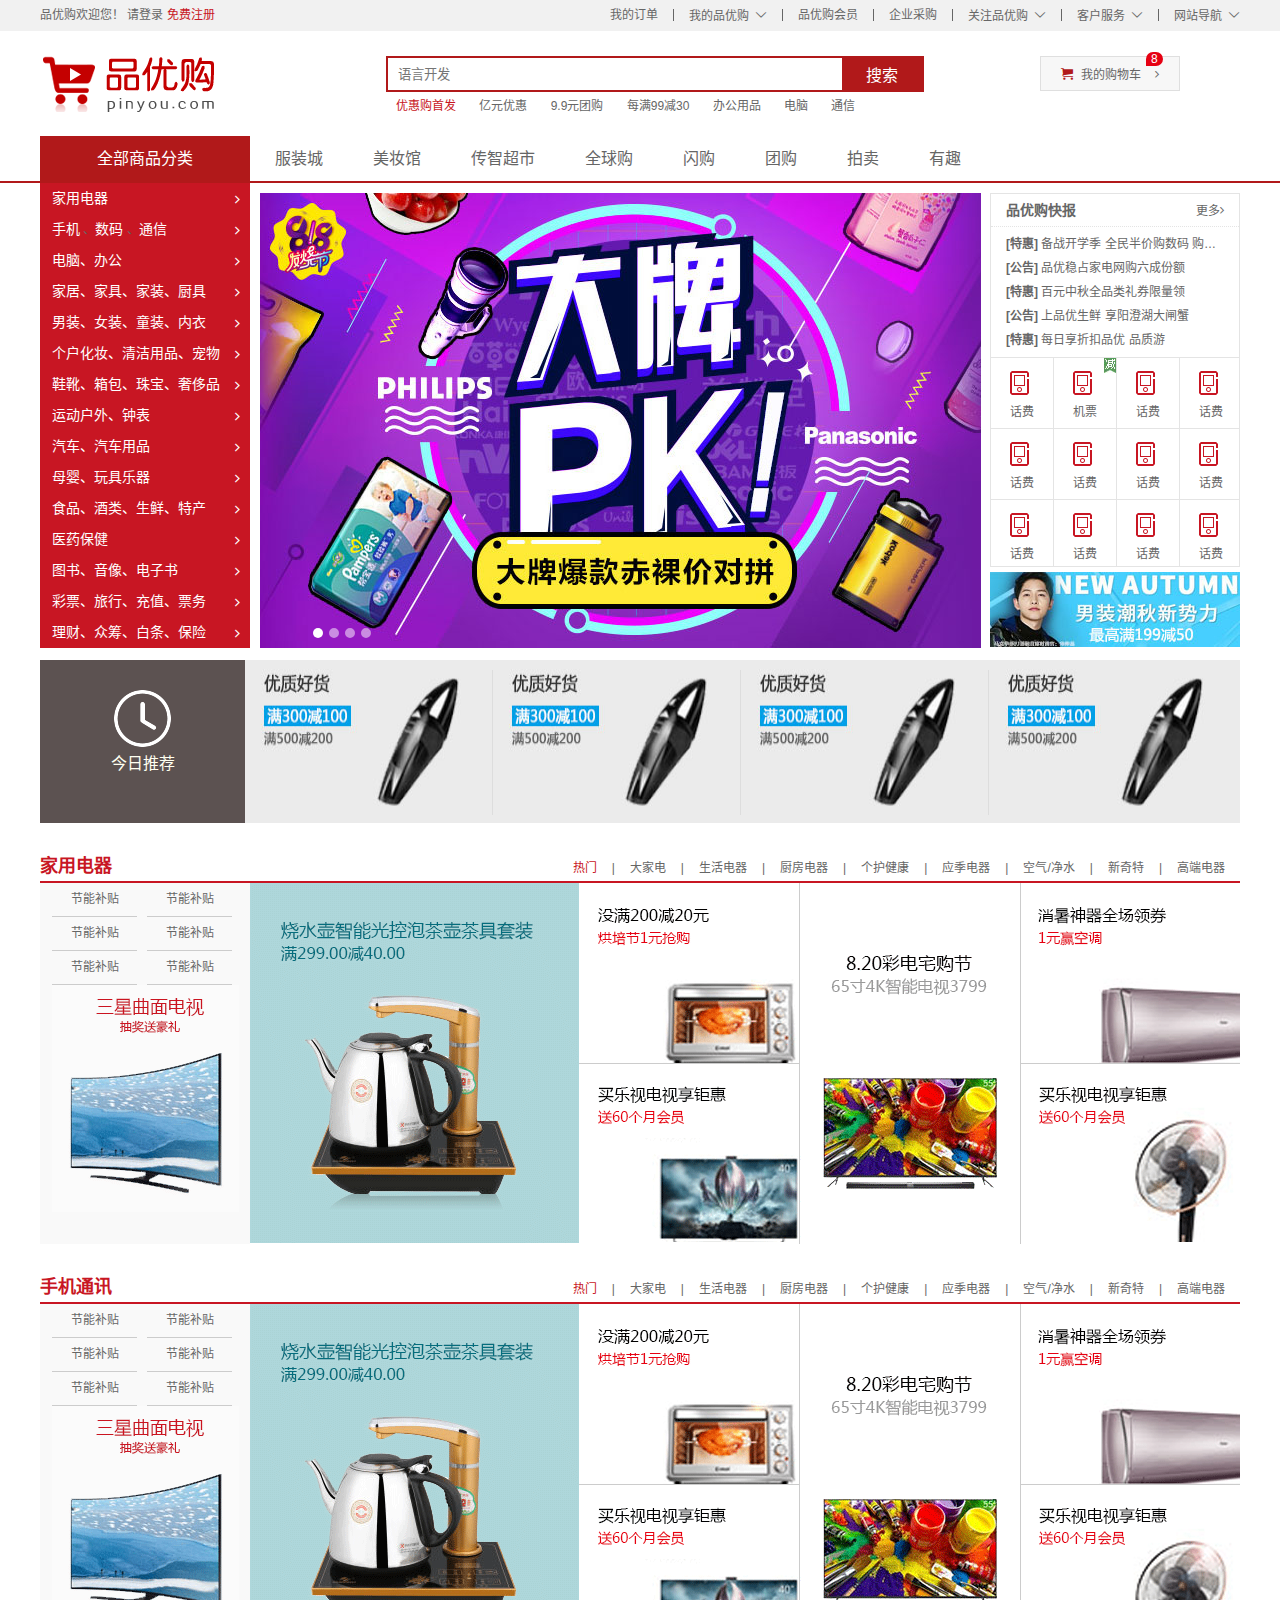
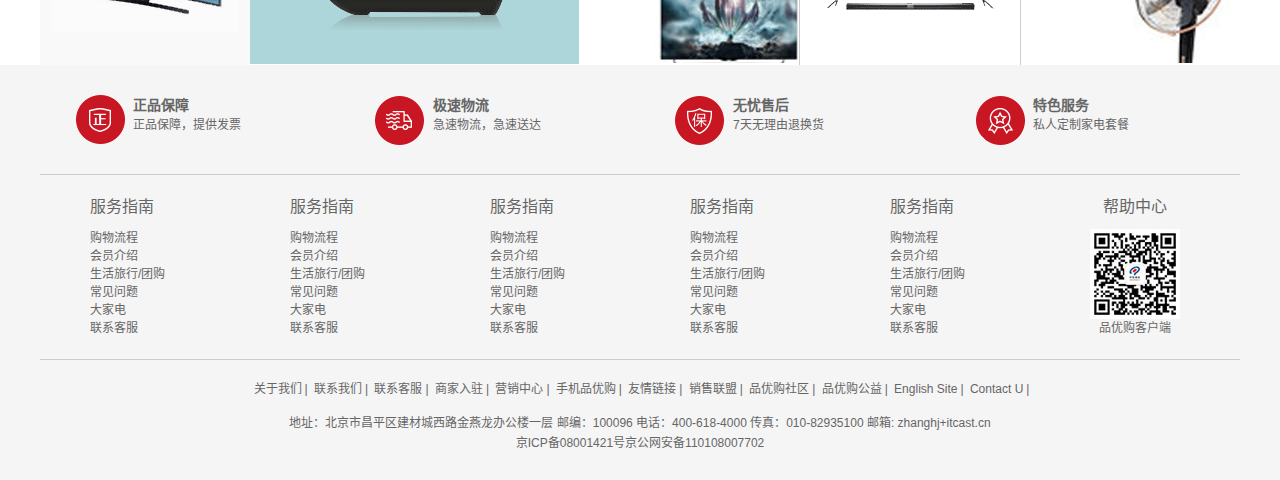
<file: index.html>
<!DOCTYPE html>
<html lang="zh-Cn">
<head>
    <meta charset="UTF-8">
    <meta http-equiv="X-UA-Compatible" content="IE=edge">
    <meta name="viewport" content="width=device-width, initial-scale=1.0">
    <title>品优购商城-综合网购首选-正品低价、品质保障、配送及时、轻松购物！</title>
    <meta name="description" content="品优购商城-专业的综合网上购物商城,销售家电、数码通讯、电脑、家居百货、服装服饰、母婴、图书、食品等数万个品牌优质商品.便捷、诚信的服务，为您提供愉悦的网上购物体验!" />
    <meta name="Keywords" content="网上购物,网上商城,手机,笔记本,电脑,MP3,CD,VCD,DV,相机,数码,配件,手表,存储卡,品优购" />
    <!-- 引入facicon.ico网页图标 -->
    <link rel="shortcut icon" href="favicon.ico" type="image/x-icon" />
    <!-- 引入初始化样式文件 -->
    <link rel="stylesheet" href="css/base.css">
    <!-- 引入公共样式文件 -->
    <link rel="stylesheet" href="css/common.css">
    <!-- 引入首页样式文件 -->
    <link rel="stylesheet" href="css/index.css">
    <!-- 引入animate.js文件 -->
    <script src="js/animate.js"></script>
    <!-- 引入index.js文件 -->
    <script src="js/index.js"></script>
</head>
<body>
    <!-- 快捷导航模块 start-->
    <section class="shortcut">
        <div class="w">
            <div class="fl">
                <ul>
                    <li>品优购欢迎您！&nbsp;</li>
                    <li>
                        <a href="#">请登录</a>&nbsp;<a href="register.html" class="style_red">免费注册</a>
                    </li>
                </ul>
            </div>
            <div class="fr">
                <ul>
                    <li>我的订单</li>
                    <li></li>
                    <li class="arrow-icon">我的品优购</li>
                    <li></li>
                    <li>品优购会员</li>
                    <li></li>
                    <li>企业采购</li>
                    <li></li>
                    <li class="arrow-icon">关注品优购</li>
                    <li></li>
                    <li class="arrow-icon">客户服务</li>
                    <li></li>
                    <li class="arrow-icon">网站导航</li>
                </ul>
            </div>
        </div>
    </section>
    <!-- 快捷导航模块 end-->
    <!-- header头部模块制作 start -->
    <header class="header w">
        <!-- logo模块 -->
        <div class="logo">
            <h1>
                <a href="index.html" title="品优购商城">品优购商城</a>
            </h1>
        </div>
        <!-- search搜索模块 -->
        <div class="search">
            <input type="search" name="" id="" placeholder="语言开发">
            <button>搜索</button>
        </div>
        <!-- hotwords模块制作 -->
        <div class="hotwords">
            <a href="#" class="style_red">优惠购首发</a>
            <a href="#">亿元优惠</a>
            <a href="#">9.9元团购</a>
            <a href="#">每满99减30</a>
            <a href="#">办公用品</a>
            <a href="#">电脑</a>
            <a href="#">通信</a>
        </div>
        <!-- shopcar模块 -->
        <div class="shopcar">
            我的购物车
            <i class="count">8</i>
        </div>
    </header>
    <!-- header头部模块制作 end -->
    <!-- nav模块制作 start -->
    <nav class="nav">
        <div class="w">
            <div class="dropdown">
                <div class="dt">全部商品分类</div>
                <div class="dd">
                    <ul>
                        <li><a href="#">家用电器</a></li>
                        <li><a href="list.html">手机</a> 、<a href="#">数码</a> 、<a href="#">通信</a></li>
                        <li><a href="#">电脑、办公</a>  </li>
                        <li><a href="#">家居、家具、家装、厨具</a> </li>
                        <li><a href="#">男装、女装、童装、内衣</a> </li>
                        <li><a href="#">个户化妆、清洁用品、宠物</a> </li>
                        <li><a href="#">鞋靴、箱包、珠宝、奢侈品</a> </li>
                        <li><a href="#">运动户外、钟表</a> </li>
                        <li><a href="#">汽车、汽车用品</a> </li>
                        <li><a href="#">母婴、玩具乐器</a> </li>
                        <li><a href="#">食品、酒类、生鲜、特产</a> </li>
                        <li><a href="#">医药保健</a> </li>
                        <li><a href="#">图书、音像、电子书</a>  </li>
                        <li><a href="#">彩票、旅行、充值、票务</a>  </li>
                        <li><a href="#">理财、众筹、白条、保险</a> </li>
                    </ul>
                </div>
            </div>
            <div class="navitems">
                <ul>
                    <li><a href="#">服装城</a></li>
                    <li><a href="#">美妆馆</a></li>
                    <li><a href="#">传智超市</a></li>
                    <li><a href="#">全球购</a></li>
                    <li><a href="#">闪购</a></li>
                    <li><a href="#">团购</a></li>
                    <li><a href="#">拍卖</a></li>
                    <li><a href="#">有趣</a></li>
                </ul>
            </div>
        </div>
    </nav>
    <!-- nav模块制作 end -->


    <!-- 首页专有的模块 main start -->
    <div class="w">
        <div class="main">
            <div class="focus">
                <!-- 左侧按钮 -->
                <a href="javascript:;" class="arrow-l">
                    &lt;
                 </a>
                <!-- 右侧按钮 -->
                <a href="javascript:;" class="arrow-r"> > </a>
                <!-- 核心的滚动区域 -->
                <ul>
                    <li>
                        <a href="#"><img src="upload/focus.jpg" alt=""></a>
                    </li>
                    <li>
                        <a href="#"><img src="upload/focus1.jpg" alt=""></a>
                    </li>
                    <li>
                        <a href="#"><img src="upload/focus2.jpg" alt=""></a>
                    </li>
                    <li>
                        <a href="#"><img src="upload/focus3.jpg" alt=""></a>
                    </li>
                </ul>
                <!-- 小圆圈 -->
                <ol class="circle">

                </ol>
            </div>
            <div class="newflash">
                <div class="news">
                    <div class="news_hd">
                        <h5>品优购快报</h5>
                        <a href="#" class="more">更多</a>
                    </div>
                    <div class="news_bd">
                        <ul>
                            <li><a href="#"><strong>[特惠]</strong> 备战开学季 全民半价购数码 购数码</a></li>
                            <li><a href="#"><strong>[公告]</strong> 品优稳占家电网购六成份额</a></li>
                            <li><a href="#"><strong>[特惠]</strong> 百元中秋全品类礼券限量领</a></li>
                            <li><a href="#"><strong>[公告]</strong> 上品优生鲜 享阳澄湖大闸蟹</a></li>
                            <li><a href="#"><strong>[特惠]</strong> 每日享折扣品优 品质游</a></li>
                        </ul>
                    </div>
                </div>
                <div class="lifeservice">
                    <ul>
                        <li>
                            <i></i>
                            <p>话费</p>
                        </li>
                        <li>
                            <i></i>
                            <p>机票</p>
                            <img src="images/jian.jpg" alt="">
                            <!-- <div class="sales">减</div> -->
                        </li>
                        <li>
                            <i></i>
                            <p>话费</p>
                        </li>
                        <li>
                            <i></i>
                            <p>话费</p>
                        </li>
                        <li>
                            <i></i>
                            <p>话费</p>
                        </li>
                        <li>
                            <i></i>
                            <p>话费</p>
                        </li>
                        <li>
                            <i></i>
                            <p>话费</p>
                        </li>
                        <li>
                            <i></i>
                            <p>话费</p>
                        </li>
                        <li>
                            <i></i>
                            <p>话费</p>
                        </li>
                        <li>
                            <i></i>
                            <p>话费</p>
                        </li>
                        <li>
                            <i></i>
                            <p>话费</p>
                        </li>
                        <li>
                            <i></i>
                            <p>话费</p>
                        </li>
                    </ul>
                </div>
                <div class="bargain">
                    <img src="upload/bargain.jpg" alt="">
                </div>
            </div>
        </div>
    </div>
    <!-- 首页专有的模块 main end -->
    <!-- 推荐模块 start -->
    <div class="w recom">
        <div class="recom_hd">
            <img src="images/clock.png" alt="">
            <p>今日推荐</p>
        </div>
        <div class="recom_bd">
            <ul>
                <li><img src="upload/pic.jpg" alt=""></li>
                <li><img src="upload/pic.jpg" alt=""></li>
                <li><img src="upload/pic.jpg" alt=""></li>
                <li><img src="upload/pic.jpg" alt=""></li>
            </ul>
        </div>
    </div>
    <!-- 推荐模块 end -->
    <!-- 楼层区域制作 start -->
    <div class="floor">
        <!-- 1楼家用电器楼层 -->
        <div class="w jiadian">
            <div class="box_hd">
                <h3>家用电器</h3>
                <div class="tab_list">
                    <ul>
                        <li><a href="#" class="style_red">热门</a>|</li>
                        <li><a href="#">大家电</a>|</li>
                        <li><a href="#">生活电器</a>|</li>
                        <li><a href="#">厨房电器</a>|</li>
                        <li><a href="#">个护健康</a>|</li>
                        <li><a href="#">应季电器</a>|</li>
                        <li><a href="#">空气/净水</a>|</li>
                        <li><a href="#">新奇特</a>|</li>
                        <li><a href="#">高端电器</a></li>
                    </ul>
                </div>
            </div>
            <div class="box_bd">
                <div class="tab_content">
                    <div class="tab_list_item">
                        <div class="col_210">
                            <ul>
                                <li><a href="#">节能补贴</a></li>
                                <li><a href="#">节能补贴</a></li>
                                <li><a href="#">节能补贴</a></li>
                                <li><a href="#">节能补贴</a></li>
                                <li><a href="#">节能补贴</a></li>
                                <li><a href="#">节能补贴</a></li>
                            </ul>
                            <a href="#"><img src="upload/floor-1-1.png" alt=""></a>
                        </div>
                        <div class="col_329">
                            <a href="#"><img src="upload/floor-1-b01.png" alt=""></a>
                        </div>
                        <div class="col_221">
                            <a href="#" class="bb"><img src="upload/floor-1-2.png" alt=""></a>
                            <a href="#"><img src="upload/floor-1-3.png" alt=""></a>
                        </div>
                        <div class="col_221">
                            <a href="#"><img src="upload/floor-1-4.png" alt=""></a>
                        </div>
                        <div class="col_219">
                            <a href="#" class="bb"><img src="upload/floor-1-5.png" alt=""></a>
                            <a href="#"><img src="upload/floor-1-6.png" alt=""></a>
                        </div>
                    </div>
                </div>
            </div>
        </div>
        <!-- 2楼手机楼层 -->
        <div class="w shouji">
            <div class="box_hd">
                <h3>手机通讯</h3>
                <div class="tab_list">
                    <ul>
                        <li><a href="#" class="style_red">热门</a>|</li>
                        <li><a href="#">大家电</a>|</li>
                        <li><a href="#">生活电器</a>|</li>
                        <li><a href="#">厨房电器</a>|</li>
                        <li><a href="#">个护健康</a>|</li>
                        <li><a href="#">应季电器</a>|</li>
                        <li><a href="#">空气/净水</a>|</li>
                        <li><a href="#">新奇特</a>|</li>
                        <li><a href="#">高端电器</a></li>
                    </ul>
                </div>
            </div>
            <div class="box_bd">
                <div class="tab_content">
                    <div class="tab_list_item">
                        <div class="col_210">
                            <ul>
                                <li><a href="#">节能补贴</a></li>
                                <li><a href="#">节能补贴</a></li>
                                <li><a href="#">节能补贴</a></li>
                                <li><a href="#">节能补贴</a></li>
                                <li><a href="#">节能补贴</a></li>
                                <li><a href="#">节能补贴</a></li>
                            </ul>
                            <a href="#"><img src="upload/floor-1-1.png" alt=""></a>
                        </div>
                        <div class="col_329">
                            <a href="#"><img src="upload/floor-1-b01.png" alt=""></a>
                        </div>
                        <div class="col_221">
                            <a href="#" class="bb"><img src="upload/floor-1-2.png" alt=""></a>
                            <a href="#"><img src="upload/floor-1-3.png" alt=""></a>
                        </div>
                        <div class="col_221">
                            <a href="#"><img src="upload/floor-1-4.png" alt=""></a>
                        </div>
                        <div class="col_219">
                            <a href="#" class="bb"><img src="upload/floor-1-5.png" alt=""></a>
                            <a href="#"><img src="upload/floor-1-6.png" alt=""></a>
                        </div>
                    </div>
                </div>
            </div>
        </div>
    </div>
    <!-- 楼层区域制作 end -->


    <!-- 底部模块的制作 start -->
    <footer class="footer">
        <div class="w">
            <div class="mod_service">
                <ul>
                    <li>
                        <h5></h5>
                        <div class="service_txt">
                            <h4>正品保障</h4>
                            <p>正品保障，提供发票</p>
                        </div>
                    </li>
                    <li>
                        <h5></h5>
                        <div class="service_txt">
                            <h4>极速物流</h4>
                            <p>急速物流，急速送达</p>
                        </div>
                    </li>
                    <li>
                        <h5></h5>
                        <div class="service_txt">
                            <h4>无忧售后</h4>
                            <p>7天无理由退换货</p>
                        </div>
                    </li>
                    <li>
                        <h5></h5>
                        <div class="service_txt">
                            <h4>特色服务</h4>
                            <p>私人定制家电套餐</p>
                        </div>
                    </li>
                </ul>
            </div>
            <div class="mod_help">
                <dl>
                    <dt>服务指南</dt>
                    <dd> <a href="#">购物流程 </a></dd>
                    <dd> <a href="#">会员介绍 </a></dd>
                    <dd> <a href="#">生活旅行/团购 </a></dd>
                    <dd> <a href="#">常见问题 </a></dd>
                    <dd> <a href="#">大家电 </a></dd>
                    <dd> <a href="#">联系客服 </a></dd>
                </dl>
                <dl>
                    <dt>服务指南</dt>
                    <dd> <a href="#">购物流程 </a></dd>
                    <dd> <a href="#">会员介绍 </a></dd>
                    <dd> <a href="#">生活旅行/团购 </a></dd>
                    <dd> <a href="#">常见问题 </a></dd>
                    <dd> <a href="#">大家电 </a></dd>
                    <dd> <a href="#">联系客服 </a></dd>
                </dl>
                <dl>
                    <dt>服务指南</dt>
                    <dd> <a href="#">购物流程 </a></dd>
                    <dd> <a href="#">会员介绍 </a></dd>
                    <dd> <a href="#">生活旅行/团购 </a></dd>
                    <dd> <a href="#">常见问题 </a></dd>
                    <dd> <a href="#">大家电 </a></dd>
                    <dd> <a href="#">联系客服 </a></dd>
                </dl>
                <dl>
                    <dt>服务指南</dt>
                    <dd> <a href="#">购物流程 </a></dd>
                    <dd> <a href="#">会员介绍 </a></dd>
                    <dd> <a href="#">生活旅行/团购 </a></dd>
                    <dd> <a href="#">常见问题 </a></dd>
                    <dd> <a href="#">大家电 </a></dd>
                    <dd> <a href="#">联系客服 </a></dd>
                </dl>
                <dl>
                    <dt>服务指南</dt>
                    <dd> <a href="#">购物流程 </a></dd>
                    <dd> <a href="#">会员介绍 </a></dd>
                    <dd> <a href="#">生活旅行/团购 </a></dd>
                    <dd> <a href="#">常见问题 </a></dd>
                    <dd> <a href="#">大家电 </a></dd>
                    <dd> <a href="#">联系客服 </a></dd>
                </dl>
                <dl>
                    <dt>帮助中心</dt>
                    <dd>
                        <img src="images/wx_cz.jpg" alt="">
                        品优购客户端
                    </dd>
                </dl>
            </div>
            <div class="mod_copyright">
                <div class="links">
                    <a href="#">关于我们</a>|
                    <a href="#">联系我们</a>|
                    <a href="#">联系客服</a>|
                    <a href="#">商家入驻</a>|
                    <a href="#">营销中心</a>|
                    <a href="#">手机品优购</a>|
                    <a href="#">友情链接</a>|
                    <a href="#">销售联盟</a>|
                    <a href="#">品优购社区</a>|
                    <a href="#">品优购公益</a>|
                    <a href="#">English Site</a>|
                    <a href="#">Contact U</a>|
                </div>
                <div class="copyright">
                    地址：北京市昌平区建材城西路金燕龙办公楼一层 邮编：100096 电话：400-618-4000 传真：010-82935100 邮箱: zhanghj+itcast.cn <br> 
                    京ICP备08001421号京公网安备110108007702
                </div>
            </div>
        </div>
    </footer>
    <!-- 底部模块的制作 end -->
</body>
</html>
</file>
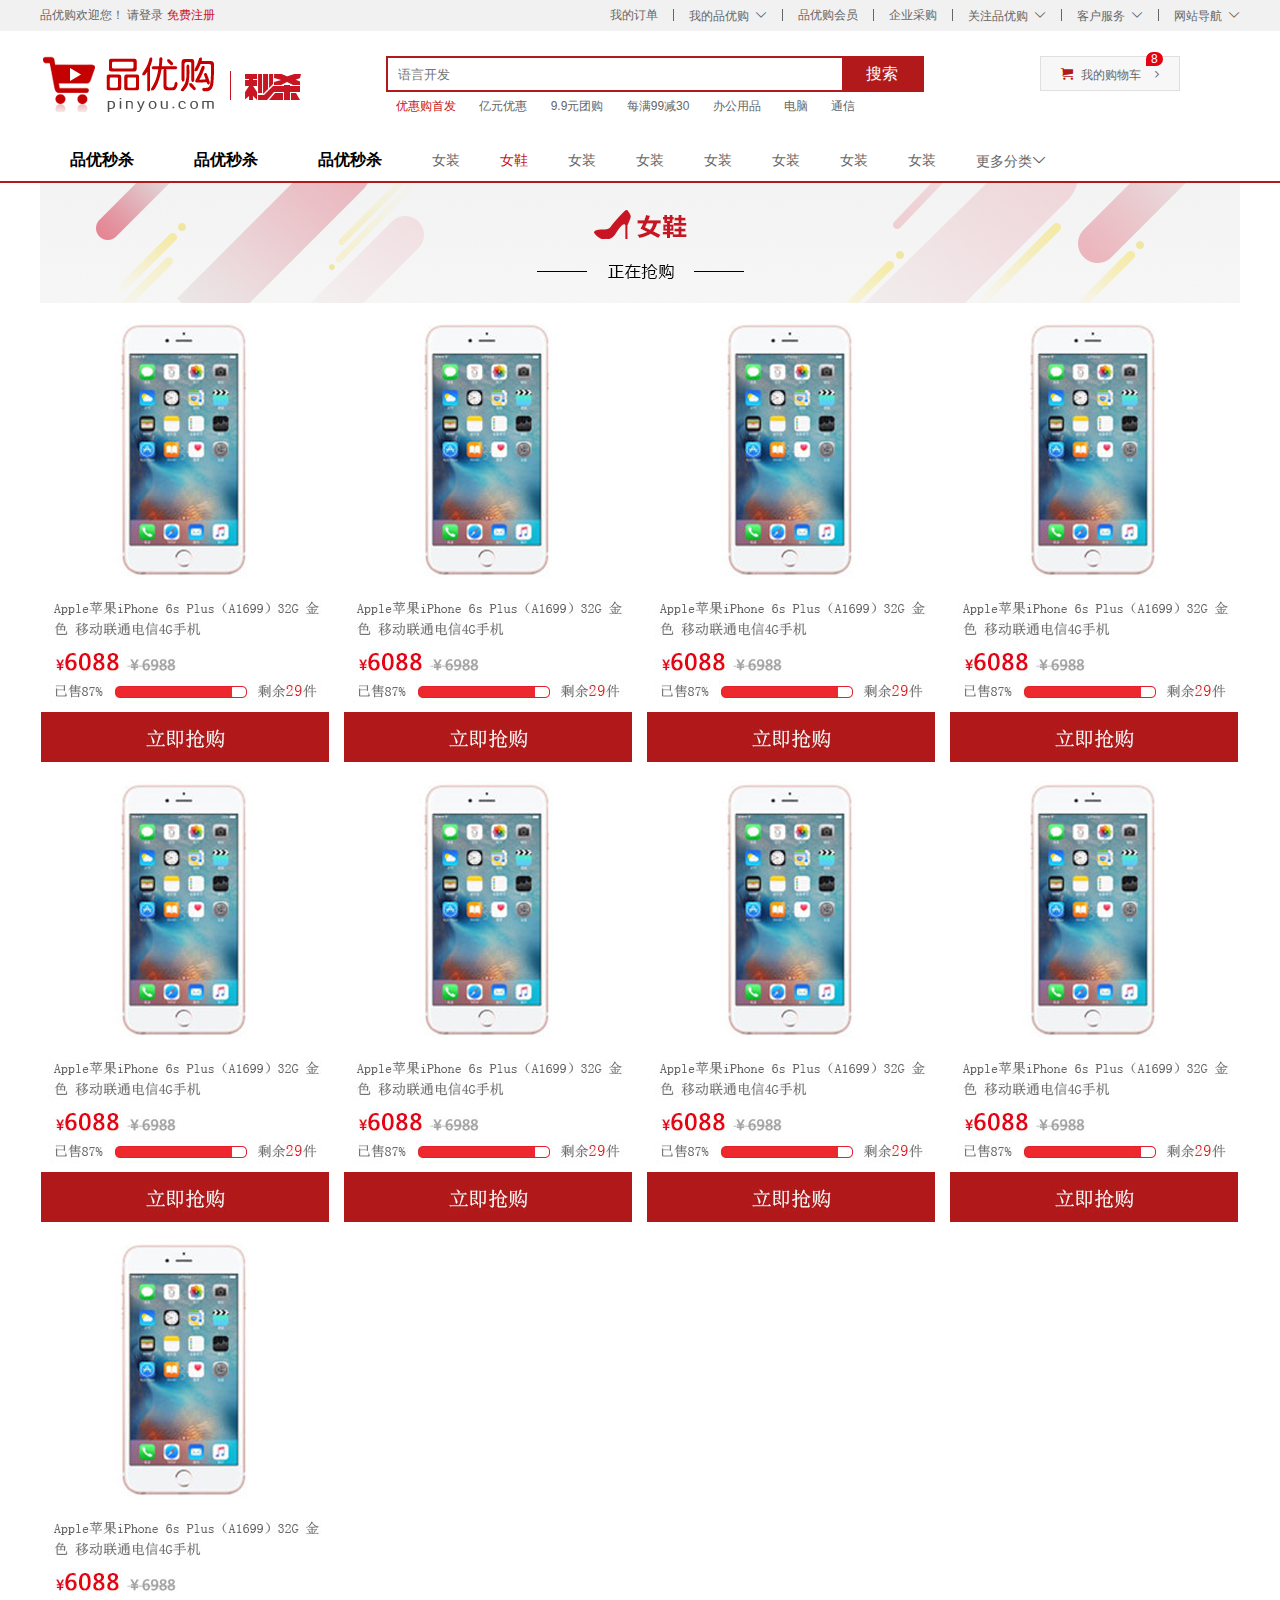
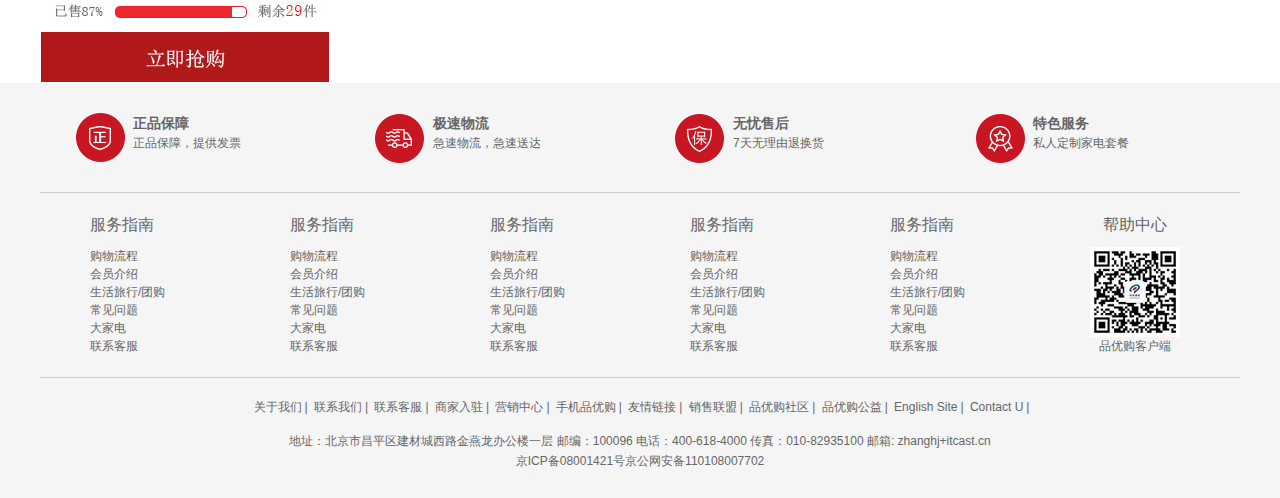
<file: list.html>
<!DOCTYPE html>
<html lang="en">
<head>
    <meta charset="UTF-8">
    <meta http-equiv="X-UA-Compatible" content="IE=edge">
    <meta name="viewport" content="width=device-width, initial-scale=1.0">
    <title>品优购</title>
    <meta name="description" content="品优购商城-专业的综合网上购物商城,销售家电、数码通讯、电脑、家居百货、服装服饰、母婴、图书、食品等数万个品牌优质商品.便捷、诚信的服务，为您提供愉悦的网上购物体验!" />
    <meta name="Keywords" content="网上购物,网上商城,手机,笔记本,电脑,MP3,CD,VCD,DV,相机,数码,配件,手表,存储卡,品优购" />
    <!-- 引入facicon.ico网页图标 -->
    <link rel="shortcut icon" href="favicon.ico" type="image/x-icon" />
    <!-- 引入初始化样式文件 -->
    <link rel="stylesheet" href="css/base.css">
    <!-- 引入公共样式文件 -->
    <link rel="stylesheet" href="css/common.css">
    <!-- 引入列表页样式文件 -->
    <link rel="stylesheet" href="css/list.css">
    
</head>
<body>
    <!-- 快捷导航模块 start-->
    <section class="shortcut">
        <div class="w">
            <div class="fl">
                <ul>
                    <li>品优购欢迎您！&nbsp;</li>
                    <li>
                        <a href="#">请登录</a>&nbsp;<a href="register.html" class="style_red">免费注册</a>
                    </li>
                </ul>
            </div>
            <div class="fr">
                <ul>
                    <li>我的订单</li>
                    <li></li>
                    <li class="arrow-icon">我的品优购</li>
                    <li></li>
                    <li>品优购会员</li>
                    <li></li>
                    <li>企业采购</li>
                    <li></li>
                    <li class="arrow-icon">关注品优购</li>
                    <li></li>
                    <li class="arrow-icon">客户服务</li>
                    <li></li>
                    <li class="arrow-icon">网站导航</li>
                </ul>
            </div>
        </div>
    </section>
    <!-- 快捷导航模块 end-->
    <!-- header头部模块制作 start -->
    <header class="header w">
        <!-- logo模块 -->
        <div class="logo">
            <h1>
                <a href="index.html" title="品优购商城">品优购商城</a>
            </h1>
        </div>
        <!-- 列表页的秒杀模块 -->
        <div class="sk">
            <img src="upload/sk.png" alt="">
        </div>
        <!-- search搜索模块 -->
        <div class="search">
            <input type="search" name="" id="" placeholder="语言开发">
            <button>搜索</button>
        </div>
        <!-- hotwords模块制作 -->
        <div class="hotwords">
            <a href="#" class="style_red">优惠购首发</a>
            <a href="#">亿元优惠</a>
            <a href="#">9.9元团购</a>
            <a href="#">每满99减30</a>
            <a href="#">办公用品</a>
            <a href="#">电脑</a>
            <a href="#">通信</a>
        </div>
        <!-- shopcar模块 -->
        <div class="shopcar">
            我的购物车
            <i class="count">8</i>
        </div>
    </header>
    <!-- header头部模块制作 end -->
    <!-- nav模块制作 start -->
    <nav class="nav">
        <div class="w">
            <div class="sk_list">
                <ul>
                    <li><a href="#">品优秒杀</a></li>
                    <li><a href="#">品优秒杀</a></li>
                    <li><a href="#">品优秒杀</a></li>
                </ul>
            </div>
            <div class="sk_con">
                <ul>
                    <li><a href="#">女装</a></li>
                    <li><a href="#" class="style_red">女鞋</a></li>
                    <li><a href="#">女装</a></li>
                    <li><a href="#">女装</a></li>
                    <li><a href="#">女装</a></li>
                    <li><a href="#">女装</a></li>
                    <li><a href="#">女装</a></li>
                    <li><a href="#">女装</a></li>
                    <li><a href="#">更多分类</a></li>
                </ul>
            </div>
        </div>
    </nav>
    <!-- nav模块制作 end -->
    <!-- 列表页主体部分 start -->
    <div class="w sk_container">
        <div class="sk_hd">
            <img src="upload/bg_03.png" alt="">
        </div>
        <div class="sk_bd">
            <ul class="clearfix">
                <li><img src="upload/list.jpg" alt=""></li>
                <li><img src="upload/list.jpg" alt=""></li>
                <li><img src="upload/list.jpg" alt=""></li>
                <li><img src="upload/list.jpg" alt=""></li>
                <li><img src="upload/list.jpg" alt=""></li>
                <li><img src="upload/list.jpg" alt=""></li>
                <li><img src="upload/list.jpg" alt=""></li>
                <li><img src="upload/list.jpg" alt=""></li>
                <li><img src="upload/list.jpg" alt=""></li>
            </ul>
        </div>
    </div>
    <!-- 列表页主体部分 end -->
    <!-- 底部模块的制作 start -->
    <footer class="footer">
        <div class="w">
            <div class="mod_service">
                <ul>
                    <li>
                        <h5></h5>
                        <div class="service_txt">
                            <h4>正品保障</h4>
                            <p>正品保障，提供发票</p>
                        </div>
                    </li>
                    <li>
                        <h5></h5>
                        <div class="service_txt">
                            <h4>极速物流</h4>
                            <p>急速物流，急速送达</p>
                        </div>
                    </li>
                    <li>
                        <h5></h5>
                        <div class="service_txt">
                            <h4>无忧售后</h4>
                            <p>7天无理由退换货</p>
                        </div>
                    </li>
                    <li>
                        <h5></h5>
                        <div class="service_txt">
                            <h4>特色服务</h4>
                            <p>私人定制家电套餐</p>
                        </div>
                    </li>
                </ul>
            </div>
            <div class="mod_help">
                <dl>
                    <dt>服务指南</dt>
                    <dd> <a href="#">购物流程 </a></dd>
                    <dd> <a href="#">会员介绍 </a></dd>
                    <dd> <a href="#">生活旅行/团购 </a></dd>
                    <dd> <a href="#">常见问题 </a></dd>
                    <dd> <a href="#">大家电 </a></dd>
                    <dd> <a href="#">联系客服 </a></dd>
                </dl>
                <dl>
                    <dt>服务指南</dt>
                    <dd> <a href="#">购物流程 </a></dd>
                    <dd> <a href="#">会员介绍 </a></dd>
                    <dd> <a href="#">生活旅行/团购 </a></dd>
                    <dd> <a href="#">常见问题 </a></dd>
                    <dd> <a href="#">大家电 </a></dd>
                    <dd> <a href="#">联系客服 </a></dd>
                </dl>
                <dl>
                    <dt>服务指南</dt>
                    <dd> <a href="#">购物流程 </a></dd>
                    <dd> <a href="#">会员介绍 </a></dd>
                    <dd> <a href="#">生活旅行/团购 </a></dd>
                    <dd> <a href="#">常见问题 </a></dd>
                    <dd> <a href="#">大家电 </a></dd>
                    <dd> <a href="#">联系客服 </a></dd>
                </dl>
                <dl>
                    <dt>服务指南</dt>
                    <dd> <a href="#">购物流程 </a></dd>
                    <dd> <a href="#">会员介绍 </a></dd>
                    <dd> <a href="#">生活旅行/团购 </a></dd>
                    <dd> <a href="#">常见问题 </a></dd>
                    <dd> <a href="#">大家电 </a></dd>
                    <dd> <a href="#">联系客服 </a></dd>
                </dl>
                <dl>
                    <dt>服务指南</dt>
                    <dd> <a href="#">购物流程 </a></dd>
                    <dd> <a href="#">会员介绍 </a></dd>
                    <dd> <a href="#">生活旅行/团购 </a></dd>
                    <dd> <a href="#">常见问题 </a></dd>
                    <dd> <a href="#">大家电 </a></dd>
                    <dd> <a href="#">联系客服 </a></dd>
                </dl>
                <dl>
                    <dt>帮助中心</dt>
                    <dd>
                        <img src="images/wx_cz.jpg" alt="">
                        品优购客户端
                    </dd>
                </dl>
            </div>
            <div class="mod_copyright">
                <div class="links">
                    <a href="#">关于我们</a>|
                    <a href="#">联系我们</a>|
                    <a href="#">联系客服</a>|
                    <a href="#">商家入驻</a>|
                    <a href="#">营销中心</a>|
                    <a href="#">手机品优购</a>|
                    <a href="#">友情链接</a>|
                    <a href="#">销售联盟</a>|
                    <a href="#">品优购社区</a>|
                    <a href="#">品优购公益</a>|
                    <a href="#">English Site</a>|
                    <a href="#">Contact U</a>|
                </div>
                <div class="copyright">
                    地址：北京市昌平区建材城西路金燕龙办公楼一层 邮编：100096 电话：400-618-4000 传真：010-82935100 邮箱: zhanghj+itcast.cn <br> 
                    京ICP备08001421号京公网安备110108007702
                </div>
            </div>
        </div>
    </footer>
    <!-- 底部模块的制作 end -->
</body>
</html>
</file>
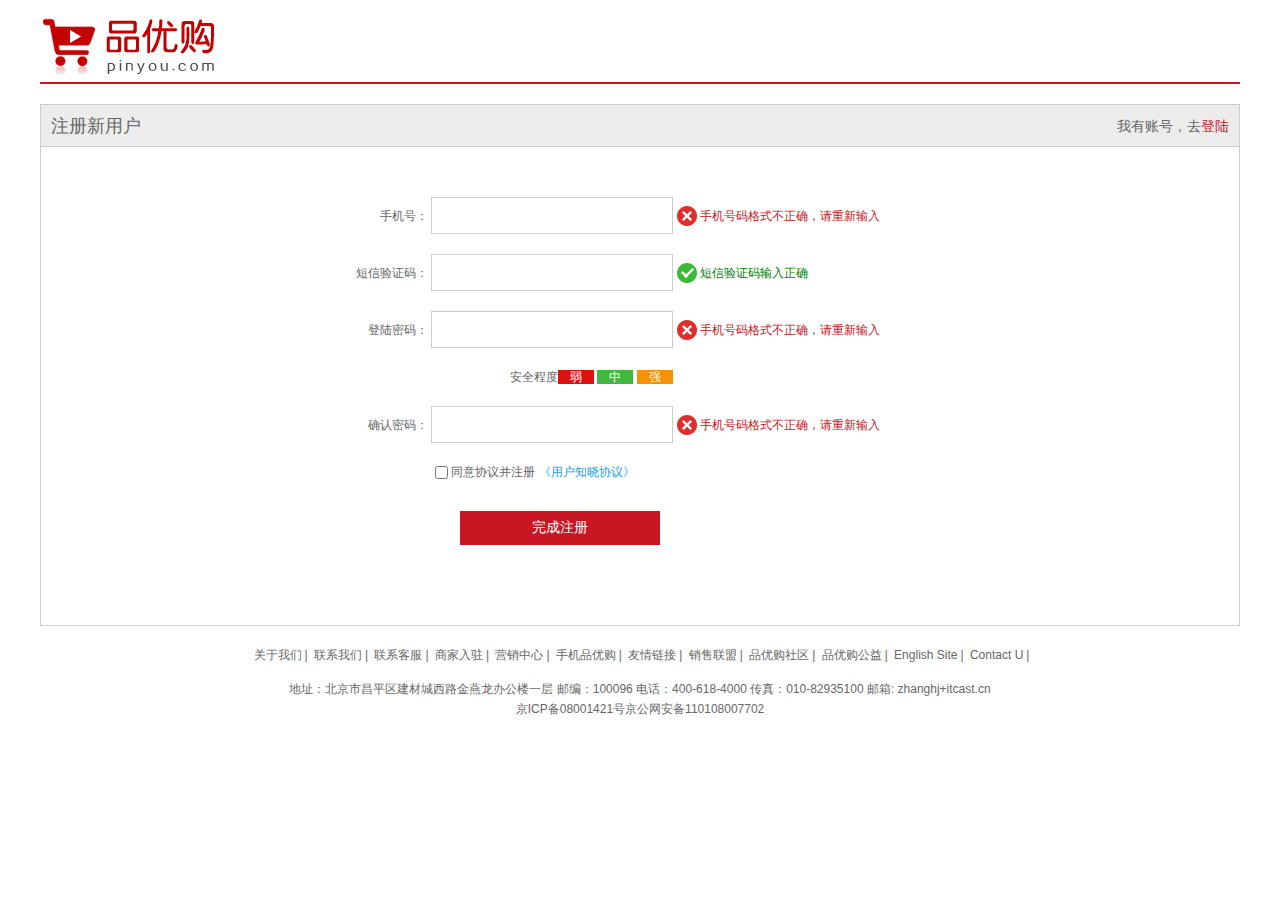
<file: register.html>
<!DOCTYPE html>
<html lang="en">
<head>
    <meta charset="UTF-8">
    <meta http-equiv="X-UA-Compatible" content="IE=edge">
    <meta name="viewport" content="width=device-width, initial-scale=1.0">
    <title>个人注册</title>
    <!-- 引入facicon.ico网页图标 -->
    <link rel="shortcut icon" href="favicon.ico" type="image/x-icon" />
    <!-- 引入初始化样式文件 -->
    <link rel="stylesheet" href="css/base.css">
    <!-- 引入注册页样式文件 -->
    <link rel="stylesheet" href="css/register.css">
</head>
<body>
    <div class="w">
        <header>
            <div class="logo">
                <a href="index.html"><img src="images/logo.png" alt=""></a>
            </div>
        </header>
        <div class="registerarea">
            <h3>注册新用户
                <div class="login">我有账号，去<a href="#">登陆</a></div>
            </h3>
            <div class="reg_form">
                <form action="">
                    <ul>
                        <li>
                            <label for="">手机号：</label>
                            <input type="text" class="inp"> 
                            <span class="error"><i class="error_icon"></i> 手机号码格式不正确，请重新输入</span>
                        </li>
                        <li>
                            <label for="">短信验证码：</label>
                            <input type="text" class="inp"> 
                            <span class="success"><i class="success_icon"></i> 短信验证码输入正确</span>
                        </li>
                        <li>
                            <label for="">登陆密码：</label>
                            <input type="password" class="inp"> 
                            <span class="error"><i class="error_icon"></i> 手机号码格式不正确，请重新输入</span>
                        </li>
                        <li class="safe">安全程度<em class="ruo">弱</em> <em class="zhong">中</em> <em class="qiang">强</em> </li>
                        <li>
                            <label for="">确认密码：</label>
                            <input type="password" class="inp"> 
                            <span class="error"><i class="error_icon"></i> 手机号码格式不正确，请重新输入</span>
                        </li>
                        <li class="agree">
                            <input type="checkbox"> 同意协议并注册
                            <a href="#">《用户知晓协议》</a>
                        </li>
                        <li>
                            <input type="submit" value="完成注册" class="btn">
                        </li>
                    </ul>
                </form>
            </div>
        </div>
        <footer>
            <div class="mod_copyright">
                <div class="links">
                    <a href="#">关于我们</a>|
                    <a href="#">联系我们</a>|
                    <a href="#">联系客服</a>|
                    <a href="#">商家入驻</a>|
                    <a href="#">营销中心</a>|
                    <a href="#">手机品优购</a>|
                    <a href="#">友情链接</a>|
                    <a href="#">销售联盟</a>|
                    <a href="#">品优购社区</a>|
                    <a href="#">品优购公益</a>|
                    <a href="#">English Site</a>|
                    <a href="#">Contact U</a>|
                </div>
                <div class="copyright">
                    地址：北京市昌平区建材城西路金燕龙办公楼一层 邮编：100096 电话：400-618-4000 传真：010-82935100 邮箱: zhanghj+itcast.cn <br> 
                    京ICP备08001421号京公网安备110108007702
                </div>
            </div> 
        </footer>
    </div>
</body>
</html>
</file>
<file: css/base.css>
/*清除元素默认的内外边距  */
* {
    margin: 0;
    padding: 0;
    /* css3盒子模型 */
    box-sizing: border-box;
}
/*让所有斜体 不倾斜*/
em,
i {
    font-style: normal;
}
/*去掉列表前面的小点*/
li {
    list-style: none;
}
/*图片没有边框   去掉图片底侧的空白缝隙*/
img {
    border: 0;  /*ie6*/
    vertical-align: middle;
}
/*让button 按钮 变成小手*/
button {
    cursor: pointer;
}
/*取消链接的下划线*/
a {
    color: #666;
    text-decoration: none;
}

a:hover {
    color: #e33333;
}

button,
input {
    font-family: 'Microsoft YaHei', 'Heiti SC', tahoma, arial, 'Hiragino Sans GB', \\5B8B\4F53, sans-serif;
    /*取消轮廓线 蓝色的*/
    outline: none;
    border:0;
}

body {
    background-color: #fff;
    font: 12px/1.5 'Microsoft YaHei', 'Heiti SC', tahoma, arial, 'Hiragino Sans GB', \\5B8B\4F53, sans-serif;
    color: #666;
}

.hide,
.none {
    display: none;
}
/*清除浮动*/
.clearfix:after {
    visibility: hidden;
    clear: both;
    display: block;
    content: ".";
    height: 0;
}

.clearfix {
    *zoom: 1;
}
</file>
<file: css/common.css>
/* 声明字体图标 注意路径的变化 */
@font-face {
    font-family: 'icomoon';
    src:  url('../fonts/icomoon.eot?1l9iyv');
    src:  url('../fonts/icomoon.eot?1l9iyv#iefix') format('embedded-opentype'),
      url('../fonts/icomoon.ttf?1l9iyv') format('truetype'),
      url('../fonts/icomoon.woff?1l9iyv') format('woff'),
      url('../fonts/icomoon.svg?1l9iyv#icomoon') format('svg');
    font-weight: normal;
    font-style: normal;
    font-display: block;
  }
/* 版心 */
.w{
    width: 1200px;
    margin:0 auto;
}
.fl{
    float: left;
}
.fr{
    float: right;
}
.style_red{
    color:#c81623;
}
/* 快捷导航模块 */
.shortcut{
    height:31px;
    line-height: 31px;
    background:#f1f1f1;
}
.shortcut ul li{
    float: left;
}
/* 选择所有的偶数的小li */
.shortcut .fr ul li:nth-child(even){
    width: 1px;
    height: 12px;
    background-color: #666;
    margin:9px 15px 0;
}
.arrow-icon::after{
    content:'\e91e';
    font-family: 'icomoon';
    margin-left: 6px;
}
/* header 头部制作 */
.header{
    position:relative;
    height: 105px;
    /* background-color: pink; */
}
.logo{
    position:absolute;
    top: 25px;
    width: 175px;
    height: 56px;
    /* background-color: skyblue; */
}
.logo a{
    display: block;
    width: 175x;
    height: 56px;
    background: url(../images/logo.png) no-repeat;
    font-size: 0;
    /* text-indent: -9999px;
    overflow: hidden; */
}
.search
{
    position: relative;
    left: 346px;
    top: 25px;
    width: 538px;
    height: 36px;
    border: 2px solid #b1191a;
}
.search input{
    float: left;
    width: 454px;
    height:32px;
    padding-left: 10px;
    /* padding-bottom: 1px; */
}
.search button{
    float: left;
    width: 80px;
    height:32px;
    background-color: #b1191a;
    font-size: 16px;
    color:#fff;
}
.hotwords{
    position: absolute;
    top: 66px;
    left: 346px;   
}
.hotwords a{
    margin:0 10px;
}
.shopcar{
    position: absolute;
    right: 60px;
    top: 25px;
    width: 140px;
    height: 35px;
    line-height: 35px;
    text-align: center;
    border: 1px solid #dfdfdf;
    background-color: #f7f7f7;
}
.shopcar::before{
    content:'\e93a';
    font-family: 'icomoon';
    margin-right: 5px;
    color:#b1191a
}
.shopcar::after{
    content:'\e900';
    font-family: 'icomoon';
    margin-left: 10px;
}
.count{
    position: absolute;
    top:-5px;
    left: 105px;
    height: 14px;
    line-height: 14px;
    color:#fff;
    background-color:#e60012;
    padding:0 5px;
    border-radius: 7px 7px 7px 0;
}
/* nav模块制作 */
.nav{
    height: 47px;
    border-bottom: 2px solid #b1191a;
}
.nav .dropdown{
    float: left;
    width: 210px;
    height: 45px;
    background-color: #b1191a;
}
.nav .dropdown{
    float: left;
}
.dropdown .dt{
    width: 100%;
    height: 100%;
    color: #fff;
    text-align: center;
    line-height: 45px;
    font-size: 16px;
}
.dropdown .dd{
    width: 210px;
    height: 465px;
    background-color: #c81623;
    margin-top: 2px;
}
.dropdown .dd ul li{
    position: relative;
    height: 31px;
    line-height: 31px;  
    margin-left: 2px;
    padding-left: 10px;
}
.dropdown .dd ul li:hover{
    background-color: #fff;
}
.dropdown .dd ul li::after{
    position: absolute;
    top: 1px;
    right: 10px;
    color: #fff;
    font-family: 'icomoon';
    content: '\e900';
    font-size: 14px;
}
.dropdown .dd ul li a{
    font-size: 14px;
    color: #fff;
}
.dropdown .dd ul li:hover a{
    color: #c81623;
}
.navitems ul li{
    float: left;
}
.navitems ul li a{
    display: block;
    height: 45px;
    line-height: 45px;
    font-size: 16px;
    padding: 0 25px;
}
/* 底部模块制作 */
.footer{
    height: 415px;
    background-color: #f5f5f5;
    padding-top: 30px;
}
.mod_service{
    height: 80px;
    border-bottom: 1px solid #ccc;
}
.mod_service ul li{
    float: left;
    width: 300px;
    height: 50px;
    padding-left: 35px;
}
.mod_service ul li:nth-child(1) h5{
    background: url(../images/icons.png) no-repeat -252px -3px;
}
.mod_service ul li:nth-child(2) h5{
    background: url(../images/icons.png) no-repeat -255px -53px;
}
.mod_service ul li:nth-child(3) h5{
    background: url(../images/icons.png) no-repeat -257px -105px;
}
.mod_service ul li:nth-child(4) h5{
    background: url(../images/icons.png) no-repeat -257px -156px;
}
.mod_service ul li h5{
    float: left;
    width: 50px;
    height: 50px;
    /* background: url(../images/icons.png) no-repeat -252px -2px; */
    margin-right: 8px;
}
.service_txt h4{
    font-size: 14px;
}
.service_txt p{
    font-size: 12px;
}
.mod_help{
    height: 185px;
    border-bottom: 1px solid #ccc;
    padding-top: 20px;
    padding-left: 50px;
}
.mod_help dl{
    float: left;
    width: 200px;
}
.mod_help dl:last-child{
    width: 90px;
    text-align: center;
}
.mod_help dl dt{
    font-size: 16px;
    margin-bottom: 10px;
}
.mod_copyright{
    text-align: center;
    padding-top: 20px;
}
.links{
    margin-bottom: 15px;
}
.links a{
    margin: 0 3px;
}
.copyright{
    line-height: 20px;
}
</file>
<file: css/index.css>
.main{
    /* display: none; */
    width: 980px;
    height: 455px;
    margin-left: 220px;
    margin-top: 10px;
}
.focus{
    position: relative;
    float: left;
    width: 721px;
    height: 455px;
    overflow: hidden;
}
.focus ul{
    position: absolute;
    top: 0;
    left: 0;
    width: 600%;
}
.focus ul li{
    float: left;
}
.arrow-l,
.arrow-r {
    display: none;
    position: absolute;
    top: 50%;
    margin-top: -20px;
    width: 24px;
    height: 40px;
    background: rgba(0, 0, 0, .3);
    text-align: center;
    line-height: 40px;
    color: #fff;
    font-family: 'icomoon';
    font-size: 18px;
    z-index: 2;
}

.arrow-r {
    right: 0;
}

.circle {
    position: absolute;
    bottom: 10px;
    left: 50px;
}

.circle li {
    float: left;
    width: 8px;
    height: 8px;
    /*background-color: #fff;*/
    border: 5px solid rgba(255, 255, 255, 0.5);
    margin: 0 3px;
    border-radius: 50%;
    /*鼠标经过显示小手*/
    cursor: pointer;
}

.current {
    background-color: #fff;
}
.newflash{
    float: right;
    width: 250px;
    height: 455px;
}
.news{
    height: 165px;
    border: 1px solid #e4e4e4;
}
.news_hd{
    height: 33px;
    line-height: 33px;
    border-bottom: 1px dotted #e4e4e4;
    padding: 0 15px;
}
.news_hd h5{
    float: left;
    font-size: 14px;
} 
.news_hd .more{
    float: right;
}
.news_hd .more::after{
    font-family: 'icomoon';
    content: '\e900';
}
.news_bd{
    padding: 5px 15px 0;
}
.news_bd ul li{
    height: 24px;
    line-height: 24px;
    overflow: hidden;
    white-space:nowrap;
    text-overflow: ellipsis;/*显示成省略号*/
}
.lifeservice{
    overflow: hidden;
    height: 209px;
    border:1px solid #e4e4e4;
    border-top: 0;
}
.lifeservice ul{
    width: 252px;
}
.lifeservice ul li{
    position: relative;
    float: left;
    width: 63px;
    height: 71px;
    border-right: 1px solid #e4e4e4;
    border-bottom: 1px solid #e4e4e4;
    text-align: center;
}
.lifeservice ul li i{
    display: inline-block;
    width: 24px;
    height: 28px;
    background-color: pink;
    margin-top: 12px;
    background: url(../images/icons.png) no-repeat -19px -15px;
}
.lifeservice ul li img{
    position: absolute;
    float: right;
    top: 0;
    right: 0;
}
/* .sales{
    position:absolute;
    float: right;
    width: 15px;
    height: 18px;
    line-height: 15px;
    background-color: green;
    color: ivory;
    text-align: top;
    top:0;
    right:0;
} */
.bargain{
    margin-top: 5px;
}
/* 推荐模块 */
.recom{
    height: 163px;
    background-color: #ebebeb;
    margin-top: 12px;
}
.recom_hd{
    float: left;
    height: 163px;
    width: 205px;
    background-color: #5c5251;
    text-align: center;
    padding-top: 30px;
}
.recom_hd p{
    color: ivory;
    text-align: center;
    font-size: 16px;
    margin-top: 5px;
}
.recom_bd{
    float: left;
}
.recom_bd ul li{
    position: relative;
    float: left;
    /* margin-top: 10px; */
}
.recom_bd ul li img{
    width: 248px;
    height: 163px;
}
.recom_bd ul li:nth-child(-n+3)::after{
    content: '';
    position: absolute;
    right: 0;
    top:10px;
    width: 1px;
    height: 145px;
    background-color: #ddd;
}
.box_hd{
    height: 30px;
    border-bottom: 2px solid #c81623;
}
.box_hd h3{
    float: left;
    font-size: 18px;
    color:#c81623;
    font-weight: 400px;
}
.tab_list{
    float: right;
    line-height: 30px;
}
.box_hd ul li{
    float: left;
}
.box_hd ul li a{
    margin: 0 15px;
}
.floor .w{
    margin-top: 30px;
}
.box_bd{
    height: 361px;
}
.tab_list_item>div{
    float: left;
    height: 361px;
}
.col_210{
    width: 210px;
    background-color: #f9f9f9;
    text-align: center;
}
.col_210 ul li{
    float: left;
    width: 85px;
    height: 34px;
    border-bottom: 1px solid #ccc;
    text-align: center;
    line-height: 33px;
    margin-right: 10px;
} 
.col_210 ul{
    padding-left: 12px;
}
.col_329{
    width: 329px;
}
.col_221{
    width: 221px;
    border-right: 1px solid #ccc;
}
.col_219{
    width: 219px;
}
.bb{
    /* 一般情况下，a如果包含有宽度的盒子，a需要转化为块级元素 */
    display: block;
    border-bottom: 1px solid #ccc;
}
</file>
<file: css/list.css>
.nav{
    overflow: hidden;
}
.sk {
    position: absolute;
    left: 190px;
    top: 40px;
    border-left: 1px solid #c81523;
    padding:3px 0 0 14px;
}
.sk_list{
    float: left;
}
.sk_list ul li{
    float: left;
}
.sk_list ul li a{
    display: block;
    line-height: 47px;
    padding: 0 30px;
    font-size: 16px;
    font-weight: 700;
    color: #000;
} 
.sk_con{
    float: left;
}
.sk_con ul li {
    float: left;
}
.sk_con ul li a{
    display: block;
    line-height: 49px;
    padding: 0 20px;
    font-size: 14px;
} 
.sk_con ul li:last-child a::after{
    font-family: 'icomoon';
    content: '\e91e';
}
.sk_bd ul li{
    overflow: hidden;
    float: left;
    margin-right: 13px;
    width: 290px;
    height: 460px;
    border: 1px solid transparent;
}
.sk_bd ul li:nth-child(4n){
    margin-right: 0;
} 
.sk_bd ul li:hover{
    border: 1px solid #c81523;
}
</file>
<file: css/register.css>
.w{
    width: 1200px;
    margin: 0 auto;
}
header{
    height: 84px;
    border-bottom: 2px solid #c81523;
}
.logo{
    padding-top: 18px;
}
.registerarea{
    height: 522px;
    border:1px solid #ccc;
    margin-top: 20px;
}
.registerarea h3{
    height: 42px;
    border-bottom: 1px solid #ccc;
    background-color: #ececec;
    line-height: 42px;
    padding: 0 10px;
    font-size: 18px;
    font-weight: 400;
}
.login{
    float: right;
    font-size: 14px;
}
.login a{
    color: #c81523;
}
.reg_form{
    width: 600px;
    margin: 50px auto 0;
}
.reg_form ul li{
    margin-bottom: 20px;
}
.reg_form ul li label{
    display: inline-block;
    width: 88px;
    text-align: right;
}
.reg_form ul li .inp{
    width: 242px;
    height: 37px;
    border: 1px solid #ccc;
}
.error{
    color:#c81523
}
.error_icon,
.success_icon{
    display: inline-block;
    vertical-align: middle;
    width: 20px;
    height: 20px;
    background: url(../images/error.png) no-repeat;
    margin-top: -2px;
}
.success{
    color:green;
}
.success_icon{
    background: url(../images/success.png) no-repeat;
}
.safe {
    padding-left: 170px;
}
.safe em{
    padding: 0 12px;
    color: #fff;
}
.ruo{
    background-color: #de1111;
}
.zhong{
    background-color: #40b83f;
}
.qiang{
    background-color: #f79100;
}
.agree{
    padding-left: 95px;
}
.agree input{
    vertical-align: middle;
}
.agree a{
    color:#1ba1e6;
}
.btn{
    width: 200px;
    height: 34px;
    background-color: #c81623;
    font-size: 14px;
    color: #fff;
    margin: 10px 0 0 120px;
}
.mod_copyright{
    text-align: center;
    padding-top: 20px;
}
.links{
    margin-bottom: 15px;
}
.links a{
    margin: 0 3px;
}
.copyright{
    line-height: 20px;
}
</file>
